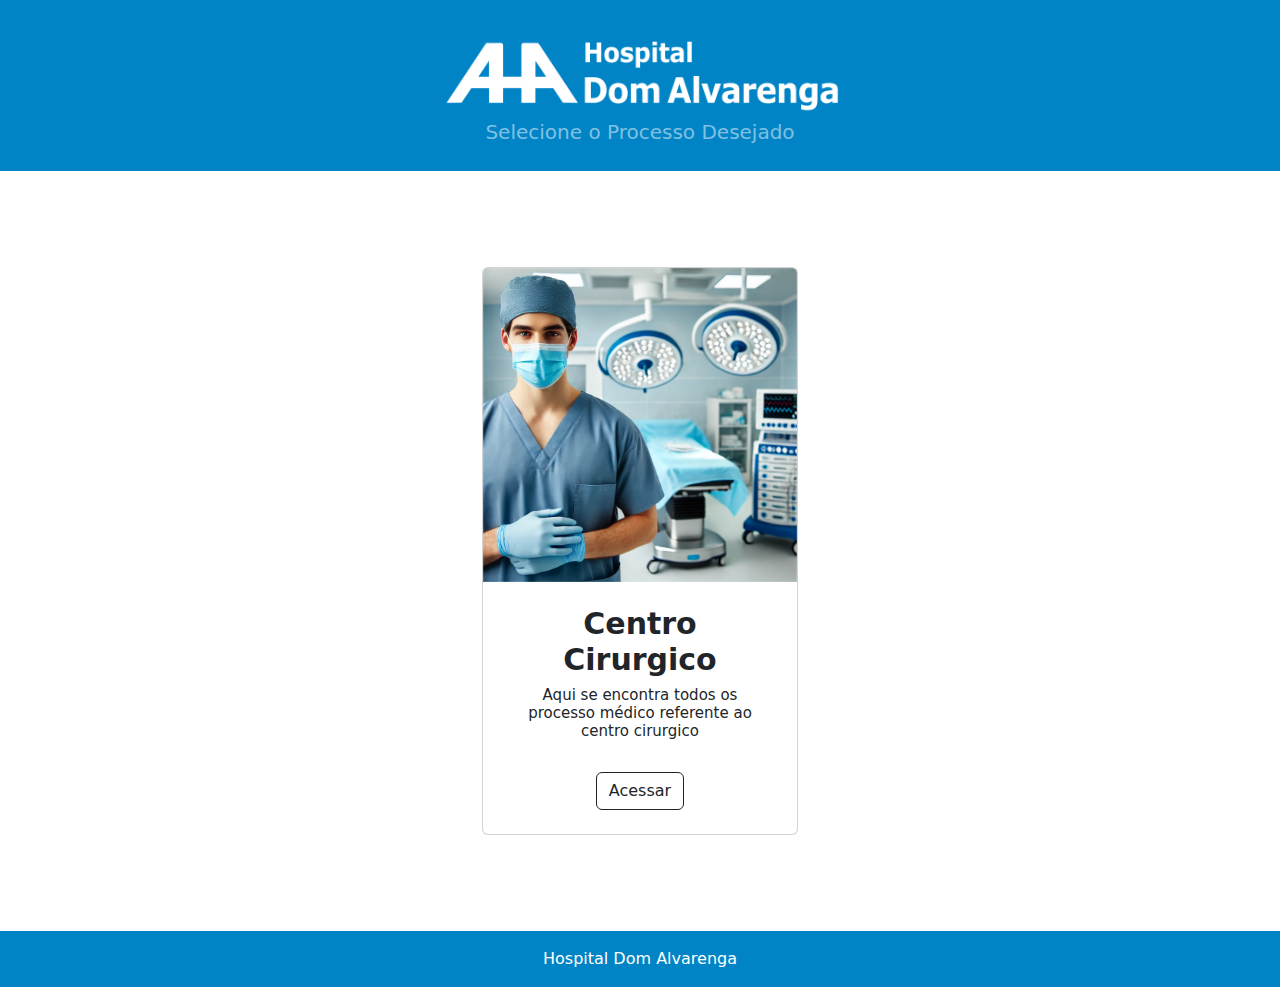
<file: index.html>
<!DOCTYPE html>
<html lang="pt-br">
    <head>
        <meta charset="utf-8" />
        <meta name="viewport" content="width=device-width, initial-scale=1, shrink-to-fit=no" />
        <meta name="description" content="Tutorial PEP" />
        <meta name="author" content="Jorge Henrique" />
        <title>Tutorial PEP</title>
        <!-- Favicon-->
        <link rel="icon" type="image/x-icon" href="assets/favicon.ico" />
        <!-- Bootstrap icons-->
        <link href="https://cdn.jsdelivr.net/npm/bootstrap-icons@1.5.0/font/bootstrap-icons.css" rel="stylesheet" />
        <!-- Core theme CSS (includes Bootstrap)-->
        <link href="./css/styles.css" rel="stylesheet" />
    </head>

    <body>

            <!-- Header-->
            <header class="bg-dark py-3">
                <div class="container px-4 px-lg-5 my-2">
                    <div class="text-center text-white">
                        <div class="Logo"><Img src="assets/imagens/logo2.png"></Img> </div>
                     <!--   <h1 class="display-4 fw-bolder">Hospital Dom Alvarenga</h1>--->
                        <p class="lead fw-normal text-white-50 mb-0">Selecione o Processo Desejado</p>
                        
                    </div>
                    
                </div>
            </header>
            <!-- Section-->
            <section class="py-5">
    
    
                <div class="container px-4 px-lg-5 mt-5">
    
    
                    <div class="row gx-4 gx-lg-5 row-cols-2 row-cols-md-3 row-cols-xl-3 justify-content-center">
    
    
    
    
    
                        <div class="col mb-5">
                            <div class="card h-100">
                                <!-- Product image-->
                                <img class="card-img-top" src="assets/imagens/medicocc.png" alt="..." />
                                <!-- Product details-->
                                <div class="card-body p-4">
                                    <div class="text-center">
                                        <!-- Product name-->
                                        <h5 class="fw-bolder" style="font-size: 30px">Centro Cirurgico</h5>
                                       <h5 style="font-size: 15px;">Aqui se encontra todos os processo médico referente ao centro cirurgico</h5>
                                    </div>
                                </div>
                                <!-- Product actions-->
                                <div class="card-footer p-4 pt-0 border-top-0 bg-transparent">
                                    <div class="text-center"><a class="btn btn-outline-dark mt-auto" href="https://mextre.github.io/Projeto-teste/">Acessar</a></div>
                                </div>
                            </div>
                        </div>
                    </section>

                    <!-- Footer-->
        <footer class="py-3 bg-dark">
            <div><p class="m-0 text-center text-white">Hospital Dom Alvarenga</p></div>
        </footer>
        </body>
</file>
